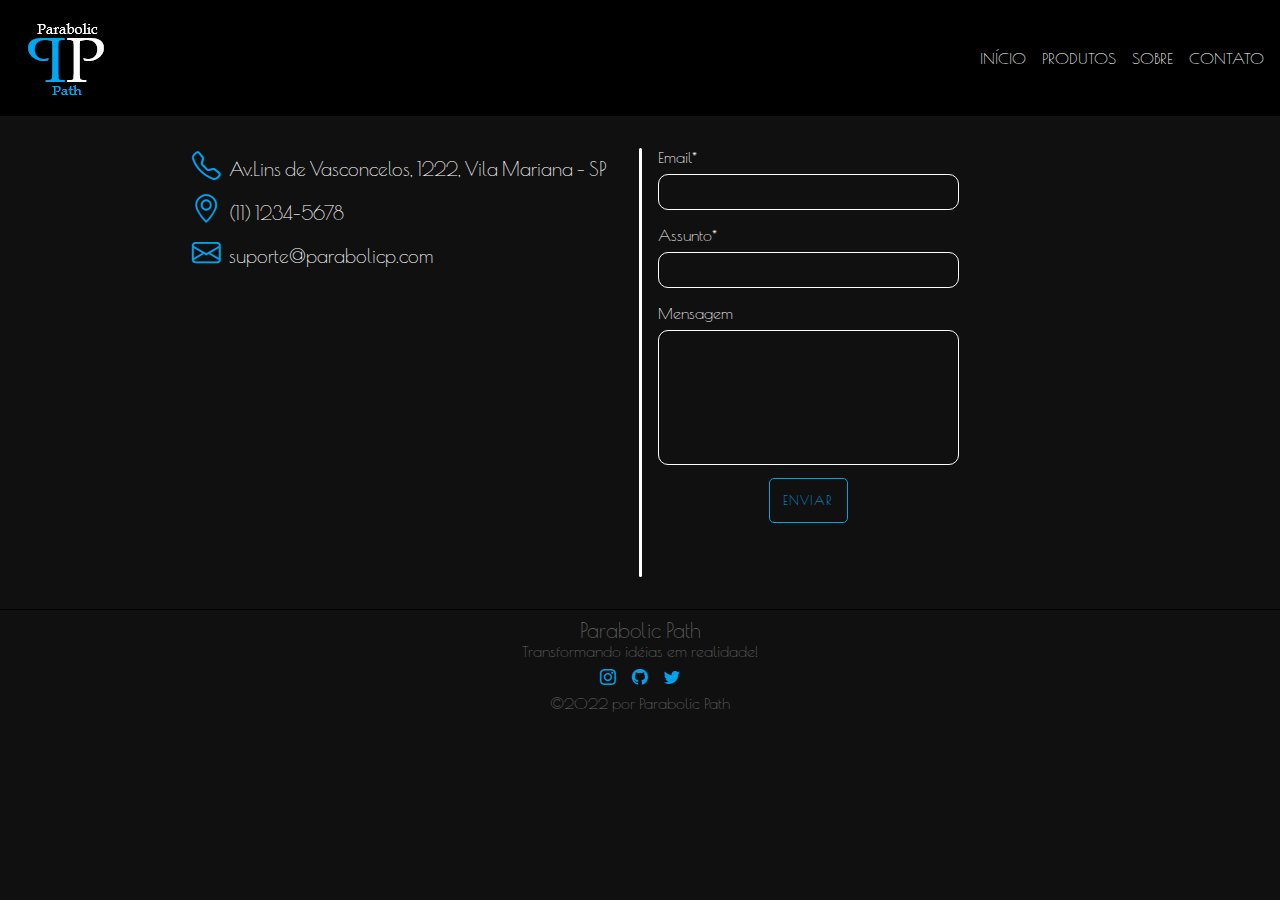
<file: contato.html>
<!DOCTYPE html>
<html lang="en">
<head>
    <meta charset="UTF-8">
    <meta http-equiv="X-UA-Compatible" content="IE=edge">
    <meta name="viewport" content="width=device-width, initial-scale=1.0">
    <link rel="stylesheet" href="https://cdn.jsdelivr.net/npm/bootstrap-icons@1.3.0/font/bootstrap-icons.css">
    <link rel="preconnect" href="https://fonts.googleapis.com">
    <link rel="preconnect" href="https://fonts.gstatic.com" crossorigin>
    <link href="https://fonts.googleapis.com/css2?family=Poiret+One&display=swap" rel="stylesheet">
    <link rel="stylesheet" href="css/base.css">
    <link rel="stylesheet" href="css/contato.css">
    <title>Parabolic Path</title>
</head>
<body>
    
    <header>
        <a href="index.html"><img src="img/LogoParabolicPath.png" alt="Logo Parabolic Path"></a>
        <nav>
            <ul class="lista lista-nav-header">
                <li><a href="index.html" class="nav-link">Início</a></li>
                <li><a href="produtos.html" class="nav-link">Produtos</a></li>
                <li><a href="sobre.html" class="nav-link">Sobre</a></li>
                <li><a href="contato.html" class="nav-link">Contato</a></li>
            </ul>
        </nav>
    </header>

    <main>
        <section>
            <article id="article-address">
                <div id="div-address-top">
                    <p><span class="bi bi-telephone"></span>Av.Lins de Vasconcelos, 1222, Vila Mariana - SP</p>
                    <p><span class="bi bi-geo-alt"></span>(11) 1234-5678</p>
                    <p><span class="bi bi-envelope"></span>suporte@parabolicp.com</p>
                </div>
                <iframe src="https://www.google.com/maps/embed?pb=!1m18!1m12!1m3!1d3656.8431662705048!2d-46.62564038538362!3d-23.57407556794625!2m3!1f0!2f0!3f0!3m2!1i1024!2i768!4f13.1!3m3!1m2!1s0x94ce597ac07fc4db%3A0x2082237196d0d781!2sAv.%20Lins%20de%20Vasconcelos%2C%201222%20-%20Cambuci%2C%20S%C3%A3o%20Paulo%20-%20SP%2C%2001538-001!5e0!3m2!1spt-BR!2sbr!4v1663886853527!5m2!1spt-BR!2sbr" width="400" height="300" style="border:0;" allowfullscreen="" loading="lazy" referrerpolicy="no-referrer-when-downgrade"></iframe>
            </article>            

            <div id="article-divider"> </div>

            <article id="article-form">
                <form action="" autocomplete="on" method="POST">
                    <label for="txtEmail">Email*</label>
                    <input type="email" id="txtEmail" name="Email">
                    <label for="txtAssunto">Assunto*</label>
                    <input type="text" id="txtAssunto" name="Assunto">
                    <label for="txtMsg">Mensagem</label>
                    <textarea name="Mensagem" id="txtMsg" cols="30" rows="8"></textarea>
                    <button type="submit">Enviar</button>
                </form>
            </article>
        </section>

    </main>

    <footer>
        <div id="div-footer-top">
            <strong lang="en">Parabolic Path</strong>
            <small>Transformando idéias em realidade!</small>
        </div>
        <ul class="lista lista-footer-links">
            <li><a href="" class="midia-link bi bi-instagram"></a></li>
            <li><a href="" class="midia-link bi bi-github"></a></li>
            <li><a href="" class="midia-link bi bi-twitter"></a></li>
        </ul>
        <small><span>&copy;</span>2022 por Parabolic Path</small>
    </footer>

</body>
</html>
</file>
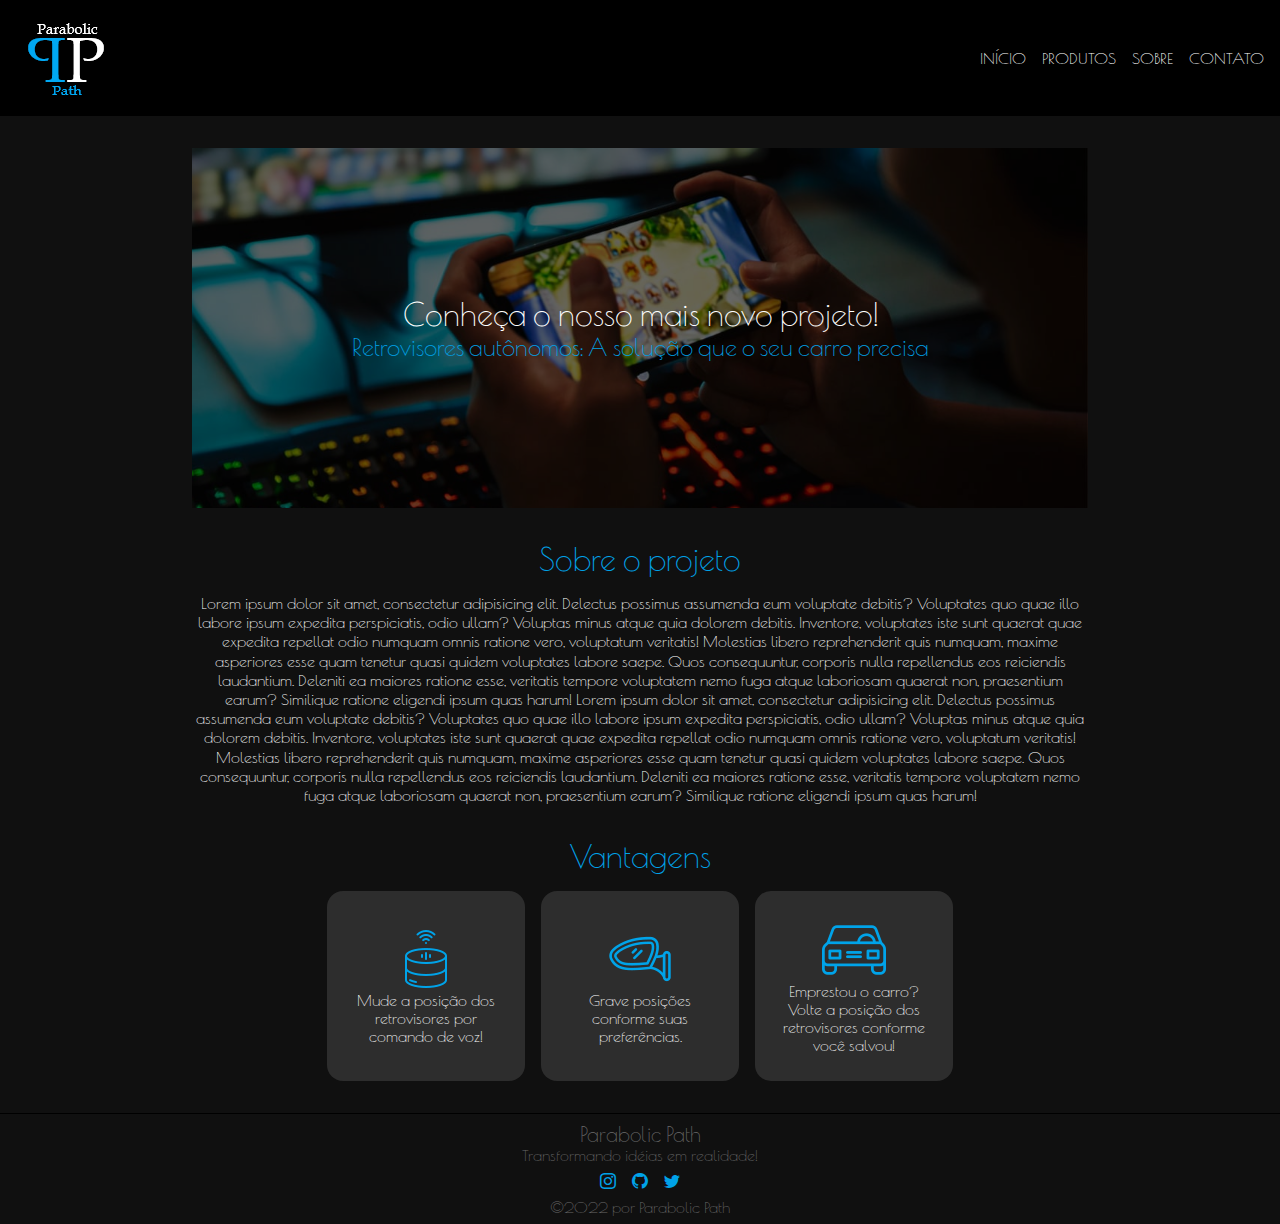
<file: produtos.html>
<!DOCTYPE html>
<html lang="en">
<head>
    <meta charset="UTF-8">
    <meta http-equiv="X-UA-Compatible" content="IE=edge">
    <meta name="viewport" content="width=device-width, initial-scale=1.0">
    <link rel="stylesheet" href="https://cdn.jsdelivr.net/npm/bootstrap-icons@1.3.0/font/bootstrap-icons.css">
    <link rel="preconnect" href="https://fonts.googleapis.com">
    <link rel="preconnect" href="https://fonts.gstatic.com" crossorigin>
    <link href="https://fonts.googleapis.com/css2?family=Poiret+One&display=swap" rel="stylesheet">
    <link rel="stylesheet" href="css/base.css">
    <link rel="stylesheet" href="css/produtos.css">
    <title>Parabolic Path - Produtos</title>
</head>
<body>
    
    <header>
        <a href="index.html"><img src="img/LogoParabolicPath.png" alt="Logo Parabolic Path"></a>
        <nav>
            <ul class="lista lista-nav-header">
                <li><a href="index.html" class="nav-link">Início</a></li>
                <li><a href="produtos.html" class="nav-link">Produtos</a></li>
                <li><a href="sobre.html" class="nav-link">Sobre</a></li>
                <li><a href="contato.html" class="nav-link">Contato</a></li>
            </ul>
        </nav>
    </header>

    <main>
        <section id="section-titulo">
            <article>
                <h1>Conheça o nosso mais novo projeto!</h1>
                <h2>Retrovisores autônomos: A solução que o seu carro precisa</h2>
            </article>
        </section>

        <section id="section-descricao">
            <h3>Sobre o projeto</h3>
            <article>
                <p>
                    Lorem ipsum dolor sit amet, consectetur adipisicing elit. Delectus possimus assumenda eum voluptate debitis? Voluptates quo quae illo labore ipsum expedita perspiciatis, odio ullam? Voluptas minus atque quia dolorem debitis.
                    Inventore, voluptates iste sunt quaerat quae expedita repellat odio numquam omnis ratione vero, voluptatum veritatis! Molestias libero reprehenderit quis numquam, maxime asperiores esse quam tenetur quasi quidem voluptates labore saepe.
                    Quos consequuntur, corporis nulla repellendus eos reiciendis laudantium. Deleniti ea maiores ratione esse, veritatis tempore voluptatem nemo fuga atque laboriosam quaerat non, praesentium earum? Similique ratione eligendi ipsum quas harum!
                    Lorem ipsum dolor sit amet, consectetur adipisicing elit. Delectus possimus assumenda eum voluptate debitis? Voluptates quo quae illo labore ipsum expedita perspiciatis, odio ullam? Voluptas minus atque quia dolorem debitis.
                    Inventore, voluptates iste sunt quaerat quae expedita repellat odio numquam omnis ratione vero, voluptatum veritatis! Molestias libero reprehenderit quis numquam, maxime asperiores esse quam tenetur quasi quidem voluptates labore saepe.
                    Quos consequuntur, corporis nulla repellendus eos reiciendis laudantium. Deleniti ea maiores ratione esse, veritatis tempore voluptatem nemo fuga atque laboriosam quaerat non, praesentium earum? Similique ratione eligendi ipsum quas harum!
                </p>
            </article>
        </section>
        
        <section id="section-vantagens">
            <h3>Vantagens</h3>
            <article>
                <div class="div-vantagens">
                    <img src="img/alexa.png" alt="">
                    <p>Mude a posição dos retrovisores por comando de voz!</p>
                </div>

                <div class="div-vantagens">
                    <img src="img/espelho.png" alt="">
                    <p>Grave posições conforme suas preferências.</p>
                </div>
                
                <div class="div-vantagens">
                    <img src="img/carro.png" alt="">
                    <p>Emprestou o carro? Volte a posição dos retrovisores conforme você salvou!</p>
                </div>
            </article>
        </section>
    </main>

    <footer>
        <div id="div-footer-top">
            <strong lang="en">Parabolic Path</strong>
            <small>Transformando idéias em realidade!</small>
        </div>
        <ul class="lista lista-footer-links">
            <li><a href="" class="midia-link bi bi-instagram"></a></li>
            <li><a href="" class="midia-link bi bi-github"></a></li>
            <li><a href="" class="midia-link bi bi-twitter"></a></li>
        </ul>
        <small><span>&copy;</span>2022 por Parabolic Path</small>
    </footer>

</body>
</html>
</file>
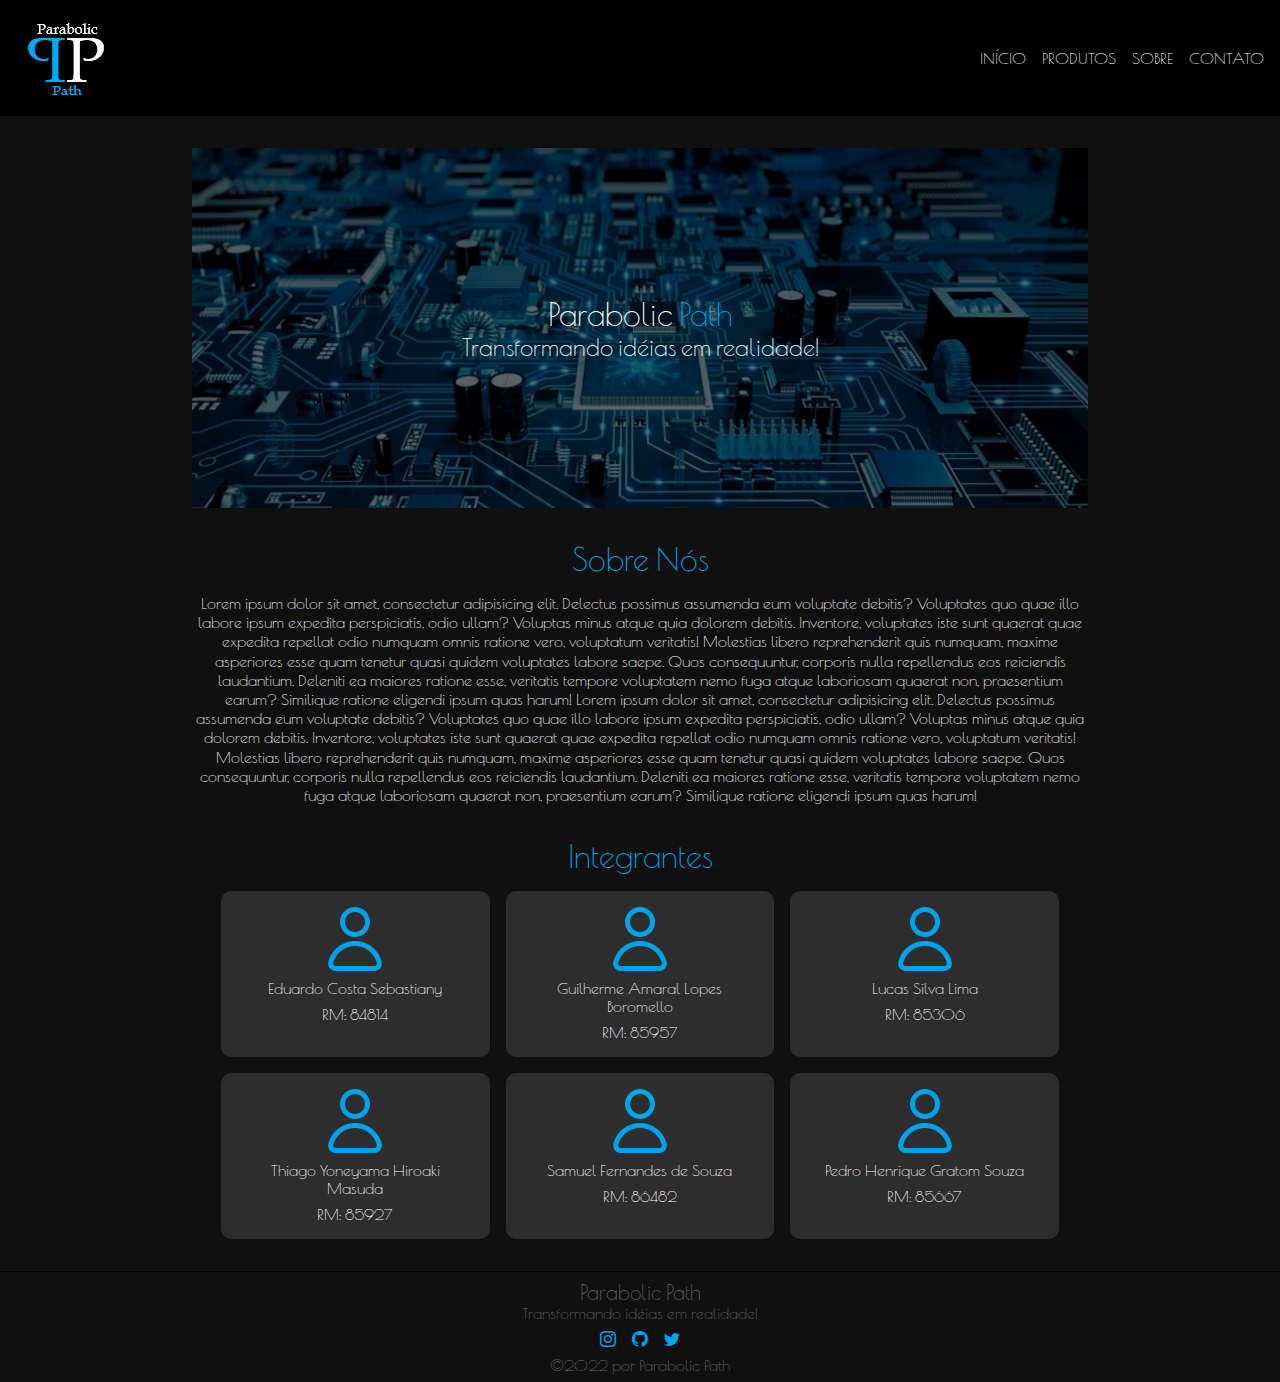
<file: sobre.html>
<!DOCTYPE html>
<html lang="en">
<head>
    <meta charset="UTF-8">
    <meta http-equiv="X-UA-Compatible" content="IE=edge">
    <meta name="viewport" content="width=device-width, initial-scale=1.0">
    <link rel="stylesheet" href="https://cdn.jsdelivr.net/npm/bootstrap-icons@1.3.0/font/bootstrap-icons.css">
    <link rel="preconnect" href="https://fonts.googleapis.com">
    <link rel="preconnect" href="https://fonts.gstatic.com" crossorigin>
    <link href="https://fonts.googleapis.com/css2?family=Poiret+One&display=swap" rel="stylesheet">
    <link rel="stylesheet" href="css/base.css">
    <link rel="stylesheet" href="css/sobre.css">
    <title>Parabolic Path - Sobre</title>
</head>
<body>
    
    <header>
        <a href="index.html"><img src="img/LogoParabolicPath.png" alt="Logo Parabolic Path"></a>
        <nav>
            <ul class="lista lista-nav-header">
                <li><a href="index.html" class="nav-link">Início</a></li>
                <li><a href="produtos.html" class="nav-link">Produtos</a></li>
                <li><a href="sobre.html" class="nav-link">Sobre</a></li>
                <li><a href="contato.html" class="nav-link">Contato</a></li>
            </ul>
        </nav>
    </header>

    <main>
        <section id="section-titulo">
            <article>
                <h1 lang="en">Parabolic <span>Path</span></h1>
                <h2>Transformando idéias em realidade!</h2>
            </article>
        </section>

        <section id="section-descricao">
            <h3>Sobre Nós</h3>
            <article>
                <p>
                    Lorem ipsum dolor sit amet, consectetur adipisicing elit. Delectus possimus assumenda eum voluptate debitis? Voluptates quo quae illo labore ipsum expedita perspiciatis, odio ullam? Voluptas minus atque quia dolorem debitis.
                    Inventore, voluptates iste sunt quaerat quae expedita repellat odio numquam omnis ratione vero, voluptatum veritatis! Molestias libero reprehenderit quis numquam, maxime asperiores esse quam tenetur quasi quidem voluptates labore saepe.
                    Quos consequuntur, corporis nulla repellendus eos reiciendis laudantium. Deleniti ea maiores ratione esse, veritatis tempore voluptatem nemo fuga atque laboriosam quaerat non, praesentium earum? Similique ratione eligendi ipsum quas harum!
                    Lorem ipsum dolor sit amet, consectetur adipisicing elit. Delectus possimus assumenda eum voluptate debitis? Voluptates quo quae illo labore ipsum expedita perspiciatis, odio ullam? Voluptas minus atque quia dolorem debitis.
                    Inventore, voluptates iste sunt quaerat quae expedita repellat odio numquam omnis ratione vero, voluptatum veritatis! Molestias libero reprehenderit quis numquam, maxime asperiores esse quam tenetur quasi quidem voluptates labore saepe.
                    Quos consequuntur, corporis nulla repellendus eos reiciendis laudantium. Deleniti ea maiores ratione esse, veritatis tempore voluptatem nemo fuga atque laboriosam quaerat non, praesentium earum? Similique ratione eligendi ipsum quas harum!
                </p>
            </article>
        </section>
        
        <section id="section-integrantes">
            <h3>Integrantes</h3>
            <article>
                <div class="div-integrantes">
                    <img src="img/user.png" alt="">
                    <p>Eduardo Costa Sebastiany</p>
                    <p>RM: 84814</p>
                </div>

                <div class="div-integrantes">
                    <img src="img/user.png" alt="">
                    <p>Guilherme Amaral Lopes Boromello</p>
                    <p>RM: 85957</p>
                </div>
                
                <div class="div-integrantes">
                    <img src="img/user.png" alt="">
                    <p>Lucas Silva Lima</p>
                    <p>RM: 85306</p>
                </div>

                <div class="div-integrantes">
                    <img src="img/user.png" alt="">
                    <p>Thiago Yoneyama Hiroaki Masuda</p>
                    <p>RM: 85927</p>
                </div>

                <div class="div-integrantes">
                    <img src="img/user.png" alt="">
                    <p>Samuel Fernandes de Souza</p>
                    <p>RM: 86482</p>
                </div>

                <div class="div-integrantes">
                    <img src="img/user.png" alt="">
                    <p>Pedro Henrique Gratom Souza</p>
                    <p>RM: 85667</p>
                </div>
            </article>
        </section>
    </main>

    <footer>
        <div id="div-footer-top">
            <strong lang="en">Parabolic Path</strong>
            <small>Transformando idéias em realidade!</small>
        </div>
        <ul class="lista lista-footer-links">
            <li><a href="" class="midia-link bi bi-instagram"></a></li>
            <li><a href="" class="midia-link bi bi-github"></a></li>
            <li><a href="" class="midia-link bi bi-twitter"></a></li>
        </ul>
        <small><span>&copy;</span>2022 por Parabolic Path</small>
    </footer>

</body>
</html>
</file>
<file: css/base.css>
:root
{
    --cor-padrao: #00A2E8;
    --bg-padrao: #101010;
    --bg-destaque: #2D2D2D;
    --bg-header: #000000;
    --font: 'Poiret-One';
    --color: #FFFFFF;
    --color-footer: #696969;
}

*
{
    box-sizing: border-box;
    margin: 0;
}

body
{
    background-color: var(--bg-padrao);
    font-family: 'Poiret One', sans-serif;
}

header
{
    align-items: center;
    background-color: var(--bg-header);
    display: flex;
    justify-content: space-between;
    padding: .5em 1em;
}

img
{display: block;}

.lista
{
    display: flex;
    padding: 0;
}

li
{list-style: none;}

a
{
    display: block;
    text-decoration: none;
}

.nav-link
{
    color: var(--color);
    display: inline;
    margin-left: 1em;
    text-transform: uppercase;
    transition: ease-out .5s;
}

.nav-link:hover
{
    background-color: var(--cor-padrao);
    border-radius: 5px;
    color: var(--bg-header);
    padding: .5em;
}

footer
{
    align-items: center;
    margin-top: 1em;
    border-top: 1px solid var(--bg-header);
    display: flex;
    flex-direction: column;
    padding: .5em 0;
    text-align: center;
}

#div-footer-top
{
    display: flex;
    flex-direction: column;
}

strong
{font-size: 1.3em;}

span, small
{font-size: 1em;}

strong, small
{color: var(--color-footer); font-weight: lighter;}

.lista-footer-links
{margin: .5em 0;}

.midia-link
{color: var(--cor-padrao);}

.bi-github
{margin: 0 1em;}

header > button
{display: none; transition: 3s ease-in;}


@media  (max-width: 600px) {
    
    header
    {
        flex-direction: column;
        row-gap: .5em;
        justify-content: center; 
    }

    strong
    {font-size: 1.1em;}

    span, small
    {font-size: .8em;}

}
</file>
<file: css/contato.css>
section
{
    justify-content: space-between;
    display: flex;
    margin: 2em auto;
    position: relative;
    width: 70%;
}

section > article
{width: 48%;}

#div-address-top .bi
{
    color: var(--cor-padrao);
    font-size: 1.5em;
    margin-right: 8px;
}

#div-address-top > p 
{
    color: var(--color);
    font-size: 1.2em;
}

#div-address-top > p:nth-of-type(even)
{margin: .5em 0;}

iframe
{
    display: block;
    margin-top: .5em;
    width: 100%;
}

#article-divider
{
    background-color: var(--color);    
    border-radius: 10px;
    width: 3px;
}

form
{
    display: flex;
    flex-direction: column;
    width: 70%;
    height: 100%;
}

label
{
    color: var(--color);
    margin-bottom: .5em;
}

input, textarea
{
    background-color: transparent;
    border-radius: 10px;
    border: 1px solid var(--color);
    color: var(--color);
    font-size: 1em;
    margin-bottom: 1em;
    outline: none;
    padding: 0.5em;
    resize: none;
    transition: all 0.3s ease-in-out;
}

input:focus, textarea:focus
{
    border-color: var(--cor-padrao);
    border-radius: 0px 10px 10px;
}

button
{
    align-self: center;
    background-color: transparent;
    border: 1px solid var(--cor-padrao);
    border-radius: 5px;
    color: var(--cor-padrao);
    font-family: 'Poiret One';
    letter-spacing: 1px;
    padding: 1em;
    text-transform: uppercase;
    transition: all 0.3s ease-in-out;
    width: fit-content;
}

button:hover
{
    cursor: pointer;
    color: var(--bg-destaque);
    background-color: var(--cor-padrao);
}

@media (max-width: 650px) 
{
    section 
    {width: 90%;}

    #article-address
    {width: 100%;}

    #article-divider, #article-form
    {display: none;}   

    #div-address-top .bi
    {
        color: var(--cor-padrao);
        font-size: 1.3em;
        margin-right: 8px;
    }

    #div-address-top > p 
    {
        color: var(--color);
        font-size: 1em;
    }
}

@media (min-width: 651px) and (max-width: 950px)
{
    section
    {width: 95%;}

    #div-address-top .bi
    {
        color: var(--cor-padrao);
        font-size: 1.4em;
        margin-right: 8px;
    }

    #div-address-top > p 
    {
        color: var(--color);
        font-size: 1.1em;
    }

    button
    {align-self: flex-start;}
}

@media (min-width: 951px) and (max-width: 1000px)
{
    section
    {width: 80%;}
}
</file>
<file: css/produtos.css>
section
{
    margin: 2em auto;
    width: 70vw;
}

#section-titulo
{
    background-image: url(../img/fundoProdutos.jpg);
    background-position: center;
    background-size: cover;
    background-repeat: no-repeat;
    height: 40vh;
    position: relative;
}

#section-titulo::before
{
    background-color: rgba(0, 0, 0, .6);
    content: "";
    height: 100%;
    left: 0;
    position: absolute;
    top: 0;
    width: 100%;
}

#section-titulo > article
{
    align-items: center;
    display: flex;
    flex-direction: column;
    height: 100%;
    justify-content: center;
    position: relative;
    z-index: 1;
}

h1
{
    color: var(--color);
    font-size: 2em;
    font-weight: lighter;
}

h2
{
    color: var(--cor-padrao);
    font-size: 1.5em;
    font-weight: lighter;
}

#section-descricao > article
{margin-top: 1em;}

#section-descricao > article p
{
    color: var(--color); 
    line-height: 1.2em;
    text-align: center;
}

h3
{
    color: var(--cor-padrao);
    font-size: 2em;
    font-weight: lighter;
    text-align: center;
}

#section-vantagens > article
{
    display: flex;
    margin: 1em auto 0;
    width: fit-content;
}

.div-vantagens
{   
    align-items: center;
    background-color: var(--bg-destaque);
    border-radius: 1em;
    display: flex;
    flex-direction: column;
    height: 190px;
    justify-content: center;
    width: 198px;
}

.div-vantagens:nth-of-type(even)
{margin: 0 1em;}

.div-vantagens > p
{
    color: var(--color);
    text-align: center;
    margin: 0 1em;
}

@media (max-width: 600px) 
{
    section 
    {width: 90%;}

    #section-titulo
    {
        background-image: none; 
        height: 30vh;
        text-align: center;
    }

    #section-titulo::before
    {content: none;}

    h1
    {font-size: 1.5em;}
    h2
    {font-size: 1.2em;}
    h3
    {font-size: 1.5em;}

    #section-vantagens
    {overflow: auto;}

    .div-vantagens
    {
        height: 160px;
        width: 170px;
    }

    .div-vantagens > img
    {height: 48px;}

    .div-vantagens > p
    {font-size: .8em;}
}

@media (max-width: 900px) 
{
    section 
    {width: 90%;}

    h1
    {font-size: 1.5em;}
    h2
    {font-size: 1.2em;}
    h3
    {font-size: 1.5em;}

    #section-vantagens
    {overflow: auto;}

    .div-vantagens
    {
        height: 160px;
        width: 170px;
    }

    .div-vantagens > img
    {height: 48px;}

    .div-vantagens > p
    {font-size: .8em;}
}
</file>
<file: css/sobre.css>
section
{
    margin: 2em auto;
    width: 70vw;
}

#section-titulo
{
    background-image: url("../img/aboutFundo.jpg");
    background-position: center;
    background-size: cover;
    background-repeat: no-repeat;
    height: 40vh;
    position: relative;
}

#section-titulo::before
{
    background-color: rgba(0, 0, 0, .6);
    content: "";
    height: 100%;
    left: 0;
    position: absolute;
    top: 0;
    width: 100%;
}

#section-titulo > article
{
    align-items: center;
    color: var(--color);
    display: flex;
    flex-direction: column;
    height: 100%;
    justify-content: center;
    position: relative;
    z-index: 1;
}

h1
{
    font-size: 2em;
    font-weight: lighter;
}

h1 > span
{color: var(--cor-padrao);}

h2
{
    font-size: 1.5em;
    font-weight: lighter;
}

#section-descricao > article
{margin-top: 1em;}

#section-descricao > article p
{
    color: var(--color); 
    line-height: 1.2em;
    text-align: center;
}

h3
{
    color: var(--cor-padrao);
    font-size: 2em;
    font-weight: lighter;
    text-align: center;
}

#section-integrantes > article
{
    column-gap: 1em;
    display: flex;
    flex-wrap: wrap;
    justify-content: center;
    margin: 1em auto 0;
    row-gap: 1em;
    width: 100%;
}

.div-integrantes
{
    align-items: center;
    background-color: var(--bg-destaque);
    border-radius: 10px;
    display: flex;
    flex-direction: column;
    padding: 1em 2em;
    width: 30%;
}

.div-integrantes > p
{
    color: var(--color);
    margin-top: .5em;
    text-align: center;
}

@media (min-width: 310px) and (max-width: 600px) 
{
    section 
    {width: 90%;}

    #section-titulo
    {
        background-image: none; 
        height: 30vh;
        text-align: center;
    }

    #section-titulo::before
    {content: none;}

    h1
    {font-size: 1.5em;}
    h2
    {font-size: 1.2em;}
    h3
    {font-size: 1.5em;}

    #section-descricao
    {font-size: .8em;}

    .div-integrantes
    {
        height: 110px;
        justify-content: center;
        width: 45%;
    }

    .div-integrantes > img
    {display: none;}

    .div-integrantes > p
    {font-size: .8em;}
}

@media (min-width: 601px) and (max-width: 850px)
{
    .div-integrantes > img
    {display: block;}

    section 
    {width: 90%;}

    h1
    {font-size: 1.5em;}
    h2
    {font-size: 1.2em;}
    h3
    {font-size: 1.5em;}

    #section-descricao
    {font-size: .9em;}

    .div-integrantes
    {
        justify-content: center;
        width: 45%;
    }

    .div-integrantes > p
    {font-size: .9em;}
}
</file>
